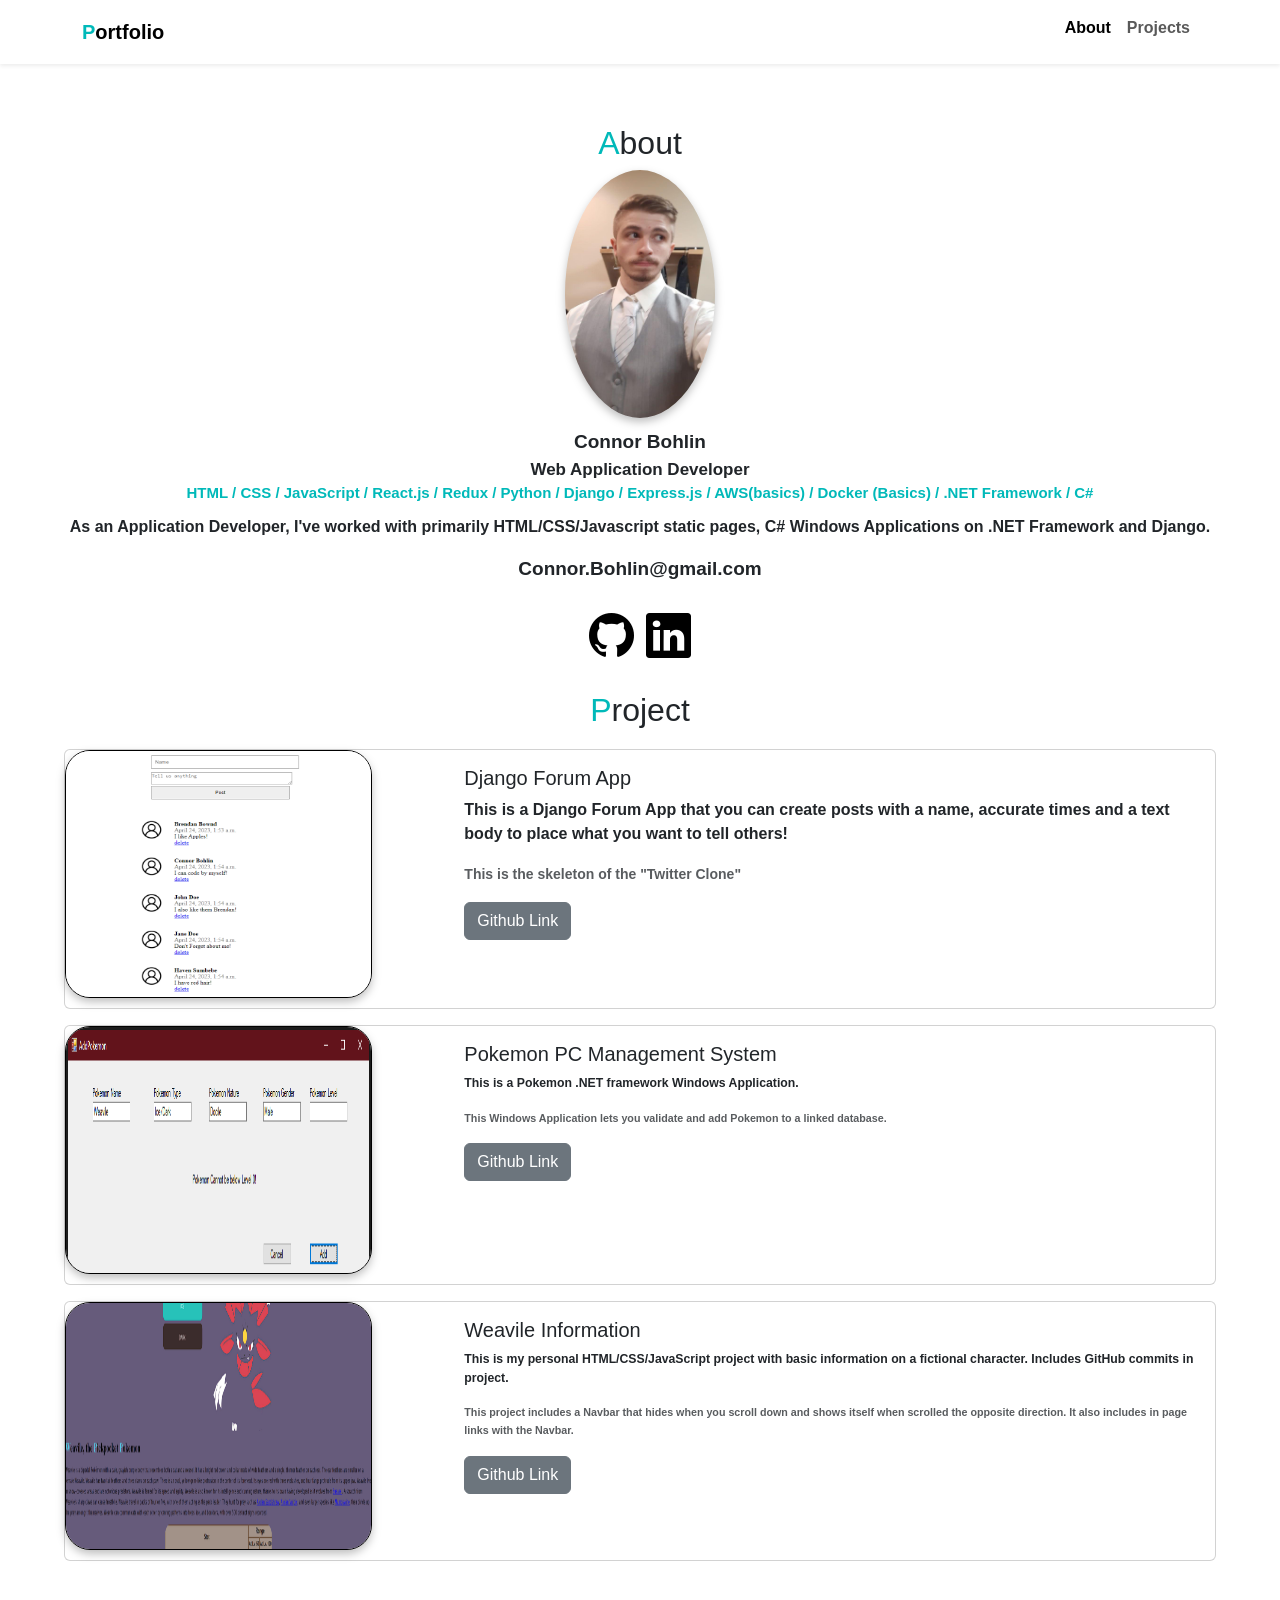
<file: index.html>
<!DOCTYPE html>
<html lang="en">
<head>
    <meta charset="UTF-8">
     <meta http-equiv="X-UA-Compatible" content="IE=edge"> <!--This might need deleted -->
    <meta name="viewport" content="width=device-width, initial-scale=1.0">
    <link rel="stylesheet" href="https://cdn.jsdelivr.net/npm/bootstrap-icons@1.10.3/font/bootstrap-icons.css">
    <link href="https://cdn.jsdelivr.net/npm/bootstrap@5.0.2/dist/css/bootstrap.min.css" rel="stylesheet" integrity="sha384-EVSTQN3/azprG1Anm3QDgpJLIm9Nao0Yz1ztcQTwFspd3yD65VohhpuuCOmLASjC" crossorigin="anonymous">
    <link rel="stylesheet" href="Portstyle.css">
    <title>Connor Bohlin Portfolio</title>
</head>
<body>
    
    <nav class="navbar navbar-expand-lg navbar-light shadow-sm">
        <div class="container" >
                <a class="navbar-brand title-icon" href="#"><span class="font-primary">P</span>ortfolio</a>
            <div class="collapse navbar-collapse" id="navbarToggler"></div>
                <ul class="navbar-nav me-auto mb-2">
                    <li class="nav-item" class="moveit">
                         <a class="nav-link active" aria-current="page" href="#about">About</a>
                    </li>
                    <li class="nav-item">
                         <a class="nav-link" href="#project">Projects</a>
                    </li>
                </ul>
        </div>
    </nav>
<div id="about">
     <h2> <span class="font-primary">A</span>bout</h2>
     <img src="IMG\Business Profile.jpg">
     <div class="name">Connor Bohlin</div>
     <div class="vocation">Web Application Developer</div>
     <div class="skills">HTML / CSS / JavaScript / React.js / Redux / Python / Django / Express.js / AWS(basics) / Docker (Basics) / .NET Framework / C#</div>
     <p>As an Application Developer, I've worked with primarily HTML/CSS/Javascript static pages, C# Windows Applications on .NET Framework and Django.</p>
     <div class="email">Connor.Bohlin@gmail.com</div>
     <div class="icons" >
            <a href="https://github.com/Djinn08" target="_blank"><i class="bi bi-github"></i></a>
            <a href="https://www.linkedin.com/in/connor-bohlin-5a091925a/" target="_blank"><i class="bi bi-linkedin" ms-10></i></a>
     </div>
<div id="project">
    <h2 class="moveit"><span class="font-primary">P</span>roject</h2>
    <div class="card mb-3">
        <div class="row g-0">
            <div class="col-md-4">
                    <img src="/IMG/image 18.png"  alt="This is my Twitter project" >
             </div>
                <div class="col-md-8">
                    <div class="card-body">
                         <h5 class="card-title">Django Forum App</h5>
                        <p class="card-text">This is a Django Forum App that you can create posts with a name, accurate times and a text body to place what you want to tell others!</p>
                        <p class="card-text"><small class="text-muted">This is the skeleton of the "Twitter Clone"
                        <p class="card-text"><small class="text-muted">
                             <!-- Test Login Account<br>
                              Email: anything@gmail.com<br>
                             Password: Yeeeeeeee</small></p> -->
                        <!-- <a href="#" target="_blank" class="btn btn-secondary">Website Link</a> -->
                        <a href="https://github.com/Djinn08/DjangoForumApp" target="_blank" class="btn btn-secondary">Github Link</a>
                    </div>
                </div>
            </div>
        </div>
        <div class="card mb-3">
            <div class="row g-0">
                <div class="col-md-4">
                        <img src="/IMG/image 19.png"  alt="This is my Twitter project" >
                 </div>
                    <div class="col-md-8">
                        <div class="card-body">
                             <h5 class="card-title">Pokemon PC Management System</h5>
                            <p class="card-text">This is a Pokemon .NET framework Windows Application.</p>
                            <p class="card-text"><small class="text-muted">
                                 This Windows Application lets you validate and add Pokemon to a linked database.<br>
                                </small></p>
                            <!-- <a href="#" target="_blank" class="btn btn-secondary">Website Link</a> -->
                            <a href="https://github.com/Djinn08/PokeProject" target="_blank" class="btn btn-secondary">Github Link</a>
                        </div>
                    </div>
                </div>
            </div>
            <div class="card mb-3">
                <div class="row g-0">
                    <div class="col-md-4">
                            <img src="/IMG/WEAVILEPORTFOLIO.png"  alt="This is my Twitter project" >
                     </div>
                        <div class="col-md-8">
                            <div class="card-body">
                                 <h5 class="card-title">Weavile Information</h5>
                                <p class="card-text">This is my personal HTML/CSS/JavaScript project with basic information on a fictional character. Includes GitHub commits in project.</p>
                                <p class="card-text"><small class="text-muted">
                                     This project includes a Navbar that hides when you scroll down and shows itself when scrolled the opposite direction. It also includes in page links with the Navbar. <br></p>
                                      <!-- Email: anything@gmail.com<br>
                                     Password: Reeeeeeee</small></p> -->
                                <!-- <a href="#" target="_blank" class="btn btn-secondary">Website Link</a> -->
                                <a href="https://github.com/Djinn08/weavile2" target="_blank" class="btn btn-secondary">Github Link</a>
                            </div>
                        </div>
                    </div>
                </div>
</div>



    <script src="https://cdn.jsdelivr.net/npm/bootstrap@5.0.2/dist/js/bootstrap.bundle.min.js" integrity="sha384-MrcW6ZMFYlzcLA8Nl+NtUVF0sA7MsXsP1UyJoMp4YLEuNSfAP+JcXn/tWtIaxVXM" crossorigin="anonymous"></script>
    
    <script src="index.js"></script>
</body>
</html>
</file>
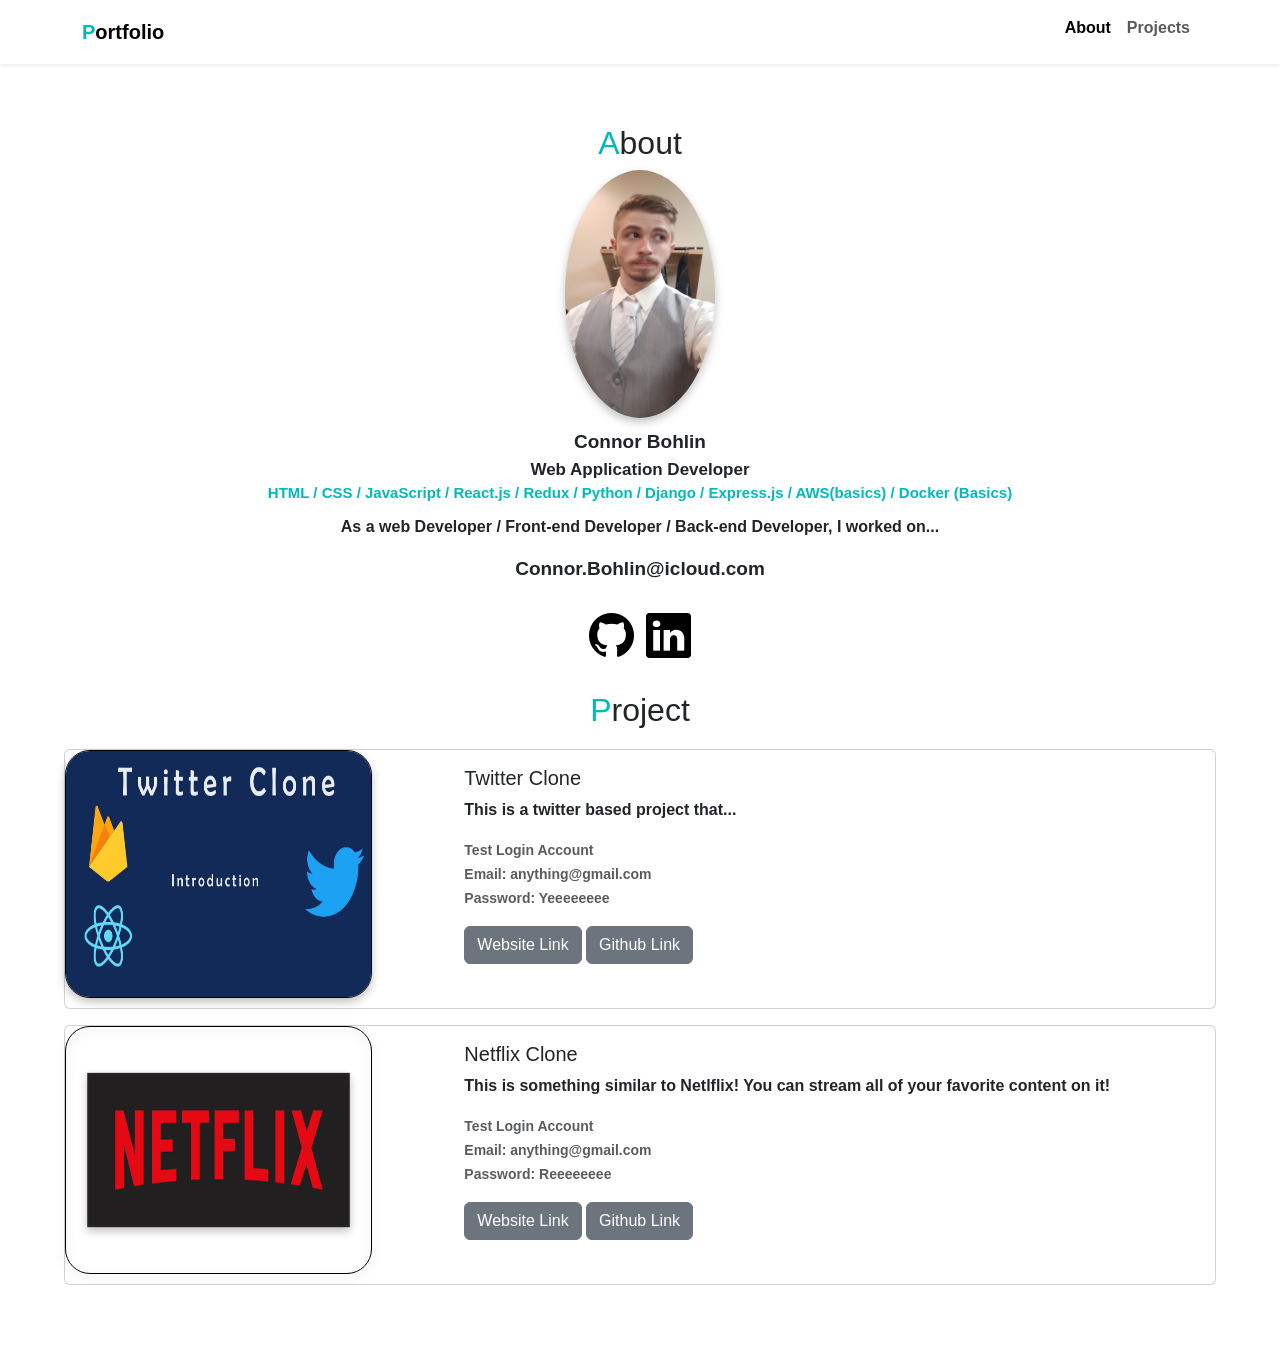
<file: portfolio.html>
<!DOCTYPE html>
<html lang="en">
<head>
    <meta charset="UTF-8">
     <meta http-equiv="X-UA-Compatible" content="IE=edge"> <!--This might need deleted -->
    <meta name="viewport" content="width=device-width, initial-scale=1.0">
    <link rel="stylesheet" href="https://cdn.jsdelivr.net/npm/bootstrap-icons@1.10.3/font/bootstrap-icons.css">
    <link href="https://cdn.jsdelivr.net/npm/bootstrap@5.0.2/dist/css/bootstrap.min.css" rel="stylesheet" integrity="sha384-EVSTQN3/azprG1Anm3QDgpJLIm9Nao0Yz1ztcQTwFspd3yD65VohhpuuCOmLASjC" crossorigin="anonymous">
    <link rel="stylesheet" href="Portstyle.css">
    <title>Connor Bohlin Portfolio</title>
</head>
<body>
    
    <nav class="navbar navbar-expand-lg navbar-light shadow-sm">
        <div class="container" >
                <a class="navbar-brand title-icon" href="#"><span class="font-primary">P</span>ortfolio</a>
            <div class="collapse navbar-collapse" id="navbarToggler"></div>
                <ul class="navbar-nav me-auto mb-2">
                    <li class="nav-item" class="moveit">
                         <a class="nav-link active" aria-current="page" href="#about">About</a>
                    </li>
                    <li class="nav-item">
                         <a class="nav-link" href="#project">Projects</a>
                    </li>
                </ul>
        </div>
    </nav>
<div id="about">
     <h2> <span class="font-primary">A</span>bout</h2>
     <img src="IMG\Business Profile.jpg">
     <div class="name">Connor Bohlin</div>
     <div class="vocation">Web Application Developer</div>
     <div class="skills">HTML / CSS / JavaScript / React.js / Redux / Python / Django / Express.js / AWS(basics) / Docker (Basics)</div>
     <p>As a web Developer / Front-end Developer / Back-end Developer, I worked on...</p>
     <div class="email">Connor.Bohlin@icloud.com</div>
     <div class="icons" >
            <a href="https://github.com/Djinn08" target="_blank"><i class="bi bi-github"></i></a>
            <a href="https://www.linkedin.com/in/connor-bohlin-5a091925a/" target="_blank"><i class="bi bi-linkedin" ms-10></i></a>
     </div>
<div id="project">
    <h2 class="moveit"><span class="font-primary">P</span>roject</h2>
    <div class="card mb-3">
        <div class="row g-0">
            <div class="col-md-4">
                    <img src="IMG\twitter.jpg"  alt="This is my Twitter project" >
             </div>
                <div class="col-md-8">
                    <div class="card-body">
                         <h5 class="card-title">Twitter Clone</h5>
                        <p class="card-text">This is a twitter based project that...</p>
                        <p class="card-text"><small class="text-muted">
                             Test Login Account<br>
                              Email: anything@gmail.com<br>
                             Password: Yeeeeeeee</small></p>
                        <a href="#" target="_blank" class="btn btn-secondary">Website Link</a>
                        <a href="#" target="_blank" class="btn btn-secondary">Github Link</a>
                    </div>
                </div>
            </div>
        </div>
        <div class="card mb-3">
            <div class="row g-0">
                <div class="col-md-4">
                        <img src="IMG\Netflix-Transparent-File.png"  alt="This is my Twitter project" >
                 </div>
                    <div class="col-md-8">
                        <div class="card-body">
                             <h5 class="card-title">Netflix Clone</h5>
                            <p class="card-text">This is something similar to Netlflix! You can stream all of your favorite content on it!</p>
                            <p class="card-text"><small class="text-muted">
                                 Test Login Account<br>
                                  Email: anything@gmail.com<br>
                                 Password: Reeeeeeee</small></p>
                            <a href="#" target="_blank" class="btn btn-secondary">Website Link</a>
                            <a href="#" target="_blank" class="btn btn-secondary">Github Link</a>
                        </div>
                    </div>
                </div>
            </div>
</div>



    <script src="https://cdn.jsdelivr.net/npm/bootstrap@5.0.2/dist/js/bootstrap.bundle.min.js" integrity="sha384-MrcW6ZMFYlzcLA8Nl+NtUVF0sA7MsXsP1UyJoMp4YLEuNSfAP+JcXn/tWtIaxVXM" crossorigin="anonymous"></script> 
</body>
</html>
</file>
<file: Portstyle.css>
body{
    font-family: Helvetica;
    font-weight: 600;
    /* background-image: url(https://wallpapercave.com/wp/wp3269174.jpg); */

}
.font-primary{
    color: rgb(0, 185, 185);
}

/******
About


*********/

#about {
    margin: 60px auto;
    max-width: 90%;
    text-align: center

}

#about img{
    border-radius: 50%;
    filter: drop-shadow(0px 4px 4px rgba(0, 0, 0, 0.25));
    margin-bottom: 10px;
    border-color: black;
    border: width 100px;
    width: 150px;
    height: 248px;
    left: 597px;
    top: 154px;
}
#about .name{
    font-size: 19px;
    font-weight: bold;
}
#about .vocation{
    font-size: 17px;
    color: rgb(255, 0, 0)
    margin-bottom: 10px;
}
.skills{
    font-size: 15px;
    color: rgb(0, 185, 185);
    margin-bottom: 10px;
}
#about .email{
    margin-top: 14px;
    font-size: 19px;
}
#about .icons{
    margin-top: 20px;
    font-size: 45px;
    color: black;
    
}
#about .icons a{
    color: black;
}
.moveit{
    margin-bottom: 20px;
    margin-top: 20px;
}
#project .card{
    width: 100%;
    text-align: left
}
#project .card img{
    width: 80%;
    border: 1px solid #000000;
    filter: drop-shadow(0px 4px 4px rgba(0, 0, 0, 0.25));
    border-radius: 25px;
}
</file>
